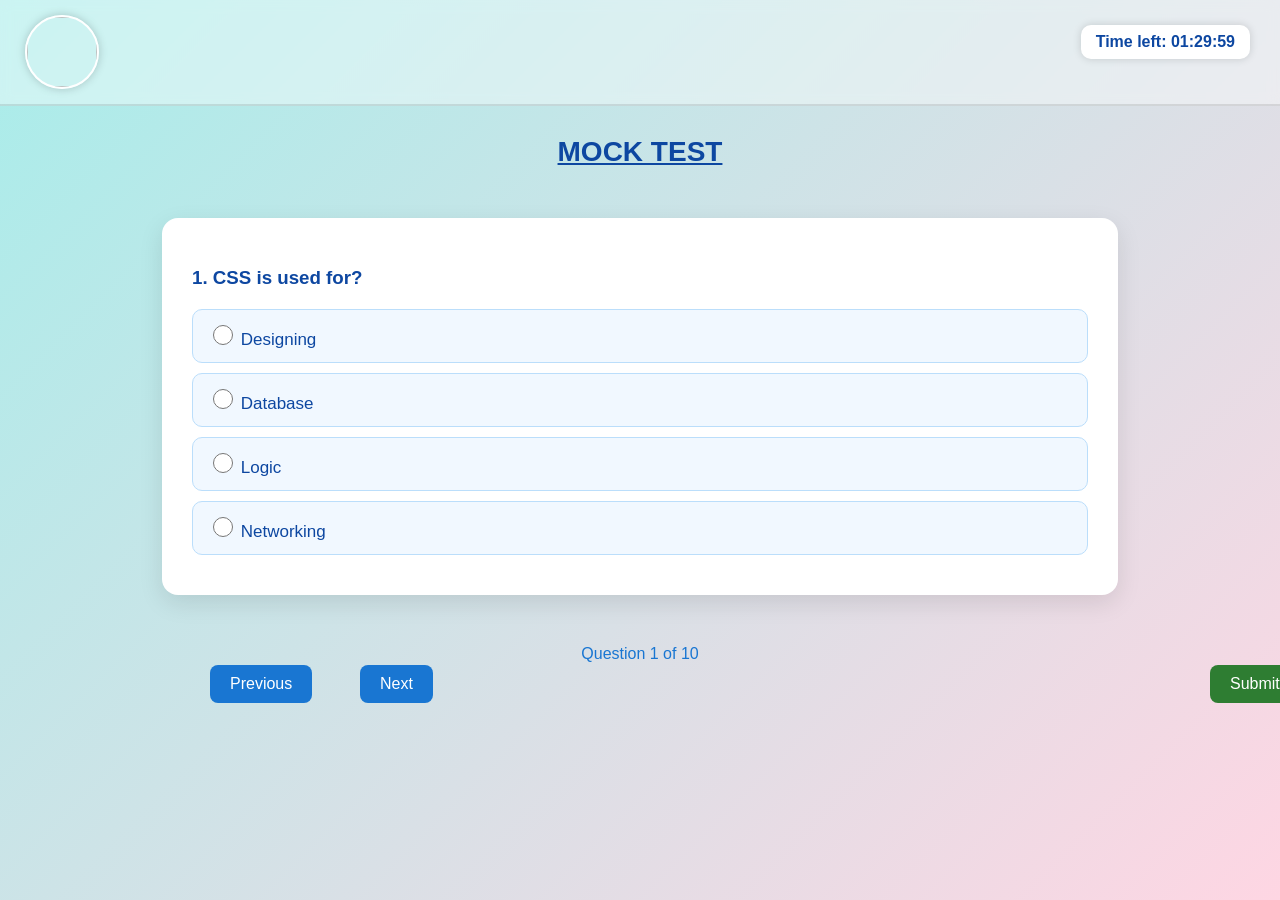
<file: questions.html>
<!DOCTYPE html>
<html lang="en">
<head>
    <meta charset="UTF-8">
    <meta name="viewport" content="width=device-width, initial-scale=1.0">
    <title>Document</title>
    <link rel="stylesheet" href="/css/questions.css">
    <script src="https://code.jquery.com/jquery-3.6.0.min.js"></script>
    <script src="js/questions.js"></script>
    <!-- <link rel="stylesheet" href="https://cdnjs.cloudflare.com/ajax/libs -->
    <!-- /font-awesome/6.4.0/css/all.min.css"> -->
</head>
<body>
    <div id="userInfo">
   <img id="userPhoto" width="50" height="50" style="border-radius:50%;">
   <h2 id="username"></h2>
</div>
    <div id="time">Time left: <span id="timer">01:30:00</span></div>
    <div id="heading">MOCK TEST</div>
    <div id="box"></div>
    <div class="buttons">
      <button class="btn btn_prev" id="prevBtn">Previous</button>
      <button class="btn btn_next" id="nextBtn">Next</button>
      <button type="button" id="submitBtn">Submit</button>
    </div>
    <div id="counter">Question 1 of 6</div>
    
</body>
</html>
</file>
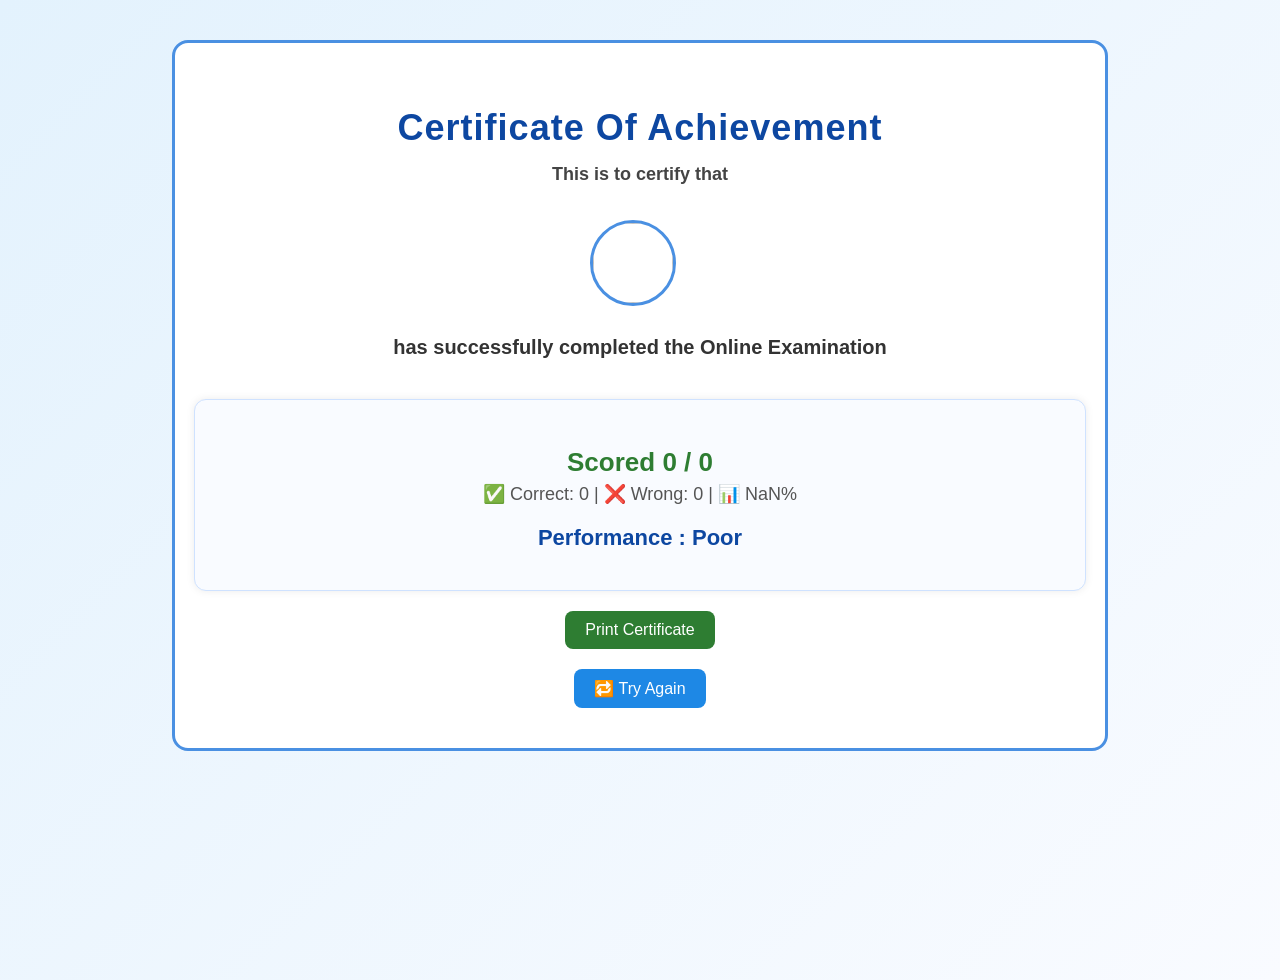
<file: result.html>
<!-- <!DOCTYPE html> -->
<html lang="en">

<head>
    <meta charset="UTF-8">
    <meta name="viewport" content="width=device-width, initial-scale=1.0">
    <title>Result</title>
    <link rel="stylesheet" href="css/result.css">
    <script src="https://code.jquery.com/jquery-3.6.0.min.js"></script>
    <script src="js/result.js"></script>
</head>

<body>
    <div id="main">
    
    <h1 id="certificate">Certificate Of Achievement</h1>
    <h6>This is to certify that </h6>
     <div id="userInfo">
   <img id="userPhoto" width="50" height="50" style="border-radius:50%;">
   <span id="username"></span>
</div>
<h5 id="line">has successfully completed the Online Examination</h5>

    <div class="result-container">
        <div class="score-box">
            <h2 id="scoreText">Loading...</h2>
            <p id="summary"></p>
        </div>
                <h1 id="resultTitle">🎉 Your Result 🎉</h1>

    </div>
    <button id="print">Print Certificate</button>
        <button id="retryBtn">🔁 Try Again</button>
</div>
    <div id="answers"></div>
</body>

</html>
</file>
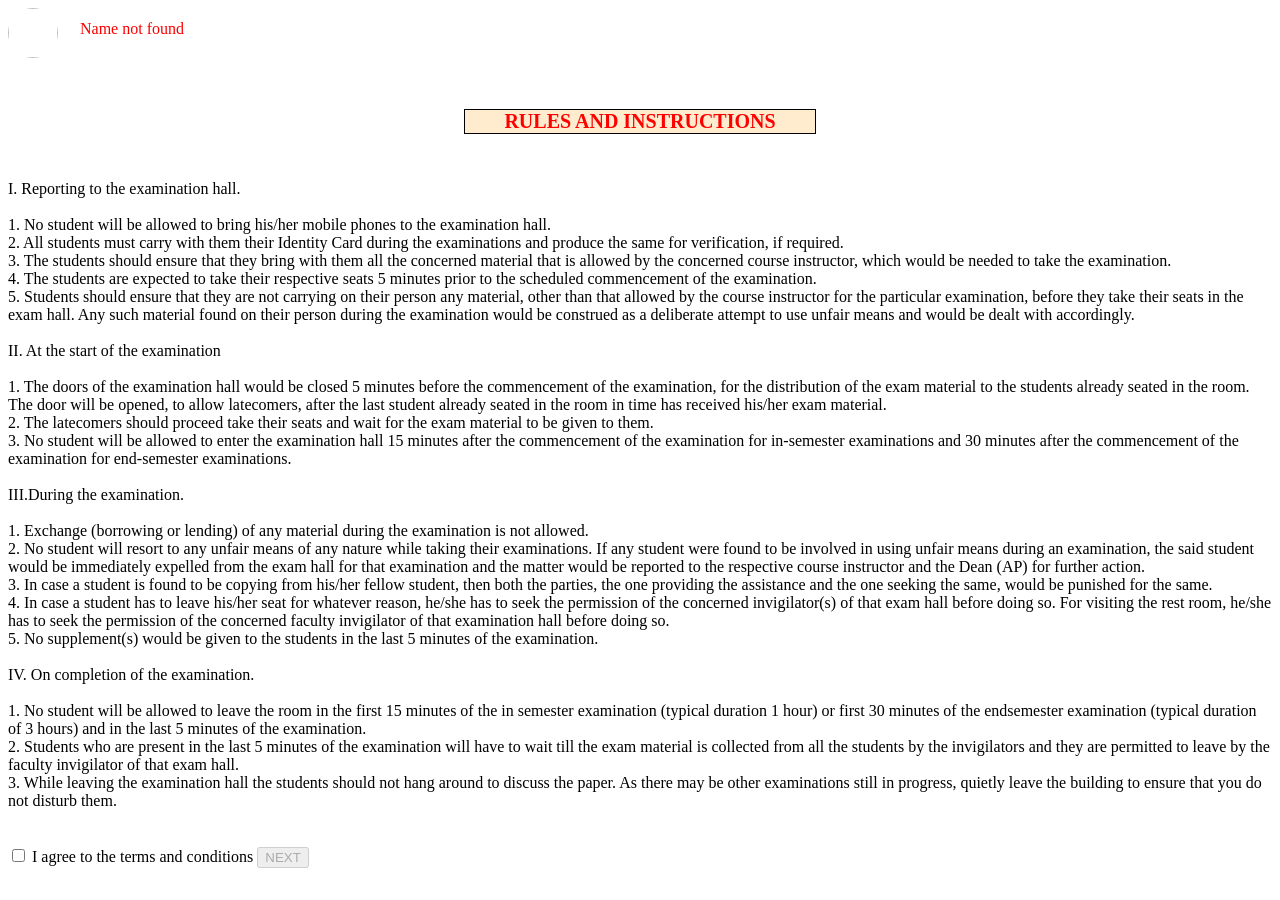
<file: rules.html>
<!DOCTYPE html>
<html lang="en">
<head>
    <meta charset="UTF-8">
    <meta name="viewport" content="width=device-width, initial-scale=1.0">
    <title>rules and instructions</title>
    <script src="https://code.jquery.com/jquery-3.6.0.min.js"></script>
    <script src="js/rules.js"></script>
    <style>
        #heading
        {
            color: red;
            font-size: 20px;
            border: 1px solid black;
            width: 350px;
            background-color: blanchedalmond;
        }
        </style>
</head>
<body>
    <div id="userInfo">
   <img id="userPhoto" width="50" height="50" style="border-radius:50%;">
   <span id="username"></span>
</div>
    <center>
    <h6 id="heading">RULES AND INSTRUCTIONS</h6>
    </center>
    <div id="rules">
        I. Reporting to the examination hall.<br><br>
1. No student will be allowed to bring his/her mobile phones to the examination
hall.<br>
2. All students must carry with them their Identity Card during the
examinations and produce the same for verification, if required.<br>
3. The students should ensure that they bring with them all the concerned
material that is allowed by the concerned course instructor, which would be
needed to take the examination.<br>
4. The students are expected to take their respective seats 5 minutes prior to the
scheduled commencement of the examination.<br>
5. Students should ensure that they are not carrying on their person any
material, other than that allowed by the course instructor for the particular
examination, before they take their seats in the exam hall. Any such material
found on their person during the examination would be construed as a
deliberate attempt to use unfair means and would be dealt with accordingly.<br><br>

II. At the start of the examination<br><br>
1. The doors of the examination hall would be closed 5 minutes before the
commencement of the examination, for the distribution of the exam material
to the students already seated in the room. The door will be opened, to allow
latecomers, after the last student already seated in the room in time has
received his/her exam material.<br>
2. The latecomers should proceed take their seats and wait for the exam
material to be given to them.<br>
3. No student will be allowed to enter the examination hall 15 minutes after the
commencement of the examination for in-semester examinations and 30
minutes after the commencement of the examination for end-semester
examinations.<br><br>
III.During the examination.<br><br>
1. Exchange (borrowing or lending) of any material during the examination is
not allowed.<br>
2. No student will resort to any unfair means of any nature while taking their
examinations. If any student were found to be involved in using unfair means
during an examination, the said student would be immediately expelled from
the exam hall for that examination and the matter would be reported to the
respective course instructor and the Dean (AP) for further action.<br>
3. In case a student is found to be copying from his/her fellow student, then
both the parties, the one providing the assistance and the one seeking the
same, would be punished for the same.<br>
4. In case a student has to leave his/her seat for whatever reason, he/she has to
seek the permission of the concerned invigilator(s) of that exam hall before
doing so. For visiting the rest room, he/she has to seek the permission of the
concerned faculty invigilator of that examination hall before doing so.<br>
5. No supplement(s) would be given to the students in the last 5 minutes of the
examination.<br><br>
IV. On completion of the examination.<br><br>
1. No student will be allowed to leave the room in the first 15 minutes of the in
semester examination (typical duration 1 hour) or first 30 minutes of the endsemester examination (typical duration of 3 hours) and in the last 5 minutes
of the examination.<br>
2. Students who are present in the last 5 minutes of the examination will have to
wait till the exam material is collected from all the students by the
invigilators and they are permitted to leave by the faculty invigilator of that
exam hall.<br>
3. While leaving the examination hall the students should not hang around to
discuss the paper. As there may be other examinations still in progress,
quietly leave the building to ensure that you do not disturb them. 
    </div>
    <br><br>
    <div>
  <input type="checkbox" id="checkbox"> I agree to the terms and conditions
    <button type="button" id="next_btn" disabled>NEXT</button>

    </div>

</body>
</html>
</file>
<file: css/questions.css>
/* 🌈 General Page Style */
body {
  font-family: 'Poppins', sans-serif;
  background: linear-gradient(135deg, #a8edea, #fed6e3);
  min-height: 100vh;
  margin: 0;
  padding: 0;
}

/* 👩 User Info */
#userInfo {
  display: flex;
  align-items: center;
  gap: 15px;
  padding: 15px 25px;
  background: rgba(255, 255, 255, 0.4);
  backdrop-filter: blur(6px);
  border-bottom: 2px solid rgba(0, 0, 0, 0.1);
}

#userPhoto {
  width: 70px;
  height: 70px;
  border-radius: 50%;
  border: 2px solid white;
  box-shadow: 0 0 10px rgba(0, 0, 0, 0.2);
  object-fit: cover;
}

#username {
  font-size: 22px;
  font-weight: 600;
  color: #0d47a1;
}

/* ⏰ Timer */
#time {
  position: absolute;
  top: 25px;
  right: 30px;
  background: white;
  padding: 8px 15px;
  border-radius: 10px;
  color: #0d47a1;
  font-weight: 600;
  box-shadow: 0 0 8px rgba(0, 0, 0, 0.15);
}

/* 🧠 Quiz Box */
#heading {
  text-align: center;
  margin-top: 30px;
  font-size: 28px;
  font-weight: 700;
  color: #0d47a1;
  text-decoration: underline;
}

#box {
  background: white;
  width: 70%;
  margin: 50px auto;
  padding: 30px;
  border-radius: 16px;
  box-shadow: 0 8px 25px rgba(0, 0, 0, 0.1);
}

h3 {
  color: #0d47a1;
  font-weight: 600;
  margin-bottom: 20px;
}

/* ✅ Option Box */
.option {
  display: flex;
  align-items: center;
  gap: 10px;
  border: 1.5px solid #bbdefb;
  border-radius: 10px;
  padding: 12px 15px;
  background: #f1f8ff;
  margin: 10px 0;
  cursor: pointer;
  transition: all 0.2s ease;
}

/* 🟦 Hover effect */
.option:hover {
  background: #e3f2fd;
  transform: scale(1.01);
}

/* 🟢 Selected Option */
.option input[type="radio"]:checked + label {
  color: #0d47a1;
  font-weight: 600;
}

/* ✅ Keep visible radio */
.option input[type="radio"] {
  width: 20px;
  height: 20px;
  accent-color: #1976d2; /* Modern browsers support this */
  cursor: pointer;
}

/* 👇 Make whole box clickable */
.option label {
  flex: 1;
  cursor: pointer;
  color: #0d47a1;
  font-size: 17px;
}

/* Highlight selected box */
.option input[type="radio"]:checked ~ label,
.option input[type="radio"]:checked {
  background-color: #bbdefb;
  border-radius: 10px;
}

/* 📊 Counter */
#counter {
  text-align: center;
  color: #1976d2;
  font-weight: 500;
  margin-top: 25px;
}

/* 🔘 Buttons */
button {
  background: #1976d2;
  color: white;
  border: none;
  padding: 10px 20px;
  border-radius: 8px;
  font-size: 16px;
  font-weight: 500;
  cursor: pointer;
  margin: 20px 10px;
  transition: all 0.3s ease;
  position: absolute;
  left: 220px;
}


#submitBtn {
  background: #2e7d32;
}

/* 🎉 Done message */
.done {
  text-align: center;
  color: #2e7d32;
  font-size: 24px;
  font-weight: bold;
  margin-top: 30px;
}
#prevBtn
{
  position: absolute;
  left: 200px;
}
#nextBtn
{
  position: absolute;
  left: 350px;
}
#submitBtn
{
  position: absolute;
  left: 1200px;
}
</file>
<file: css/result.css>
body {
  font-family: "Poppins", sans-serif;
  background: linear-gradient(135deg, #e3f2fd, #f9fbff);
  min-height: 100vh;
  margin: 0;
  display: flex;
  justify-content: center;
  align-items: flex-start;
  padding: 40px 0;
}


#main {
  background: #fff;
  border: 3px solid #4a90e2;
  border-radius: 16px;
  width: 90%;
  max-width: 850px;
  padding: 40px;
  text-align: center;
  display: flex;
  flex-direction: column;
  align-items: center;
  
}


#certificate {
  font-size: 36px;
  font-weight: 700;
  color: #0d47a1;
  margin-bottom: 10px;
  letter-spacing: 1px;
}


h6 {
  font-size: 18px;
  color: #444;
  margin: 5px 0 25px;
}


#userInfo {
  display: flex;
  justify-content: center;
  align-items: center;
  gap: 15px;
  margin: 10px 0;
}

#userPhoto {
  width: 80px;
  height: 80px;
  border-radius: 50%;
  border: 3px solid #4a90e2;
  object-fit: cover;
}

#username {
  font-size: 30px;
  font-weight: 600;
  color: #1e3a8a;
}


#line {
  font-size: 20px;
  color: #333;
  margin: 20px 0 30px;
}


.result-container {
  background: #f9fbff;
  border-radius: 12px;
  padding: 25px 20px;
  width: 100%;
  margin-top: 10px;
  text-align: center;
  border: 1px solid #cfe2ff;
  box-shadow: 0 0 8px rgba(0, 0, 0, 0.08);
}

#scoreText {
  font-size: 26px;
  color: #2e7d32;
  font-weight: bold;
  margin-bottom: 5px;
}

#summary {
  font-size: 18px;
  color: #555;
  margin-top: 5px;
}

#resultTitle {
  font-size: 22px;
  margin-top: 20px;
  color: #0d47a1;
  font-weight: 600;
}


button {
  padding: 10px 20px;
  font-size: 16px;
  font-weight: 500;
  border: none;
  border-radius: 8px;
  margin: 20px 10px 0;
  cursor: pointer;
  transition: all 0.3s ease;
}

#print {
  background: #2e7d32;
  color: #fff;
}

#retryBtn {
  background: #1e88e5;
  color: #fff;
}

#answers {
  position: absolute;
  bottom: -900px;
  margin-top: 40px;
  text-align: left;
  width: 90%;
}

#answers h3 {
  color: #d32f2f;
  font-size: 20px;
  margin-bottom: 10px;
}

.wrong-answer {
  background: #fff3f3;
  border-left: 4px solid #d32f2f;
  padding: 12px 15px;
  margin-bottom: 12px;
  border-radius: 6px;
}

.correct {
  color: #2e7d32;
}

@media print {
  body {
    background: white;
  }

  body * {
    visibility: hidden;
  }

  #main,
  #main * {
    visibility: visible;
  }

  #main {
    position: absolute;
    top: 0;
    left: 0;
    width: 100%;
    border: 2px solid #4a90e2;
    box-shadow: none;
  }

  #print,
  #retryBtn,
  #answers {
    display: none !important;
  }
}
</file>
